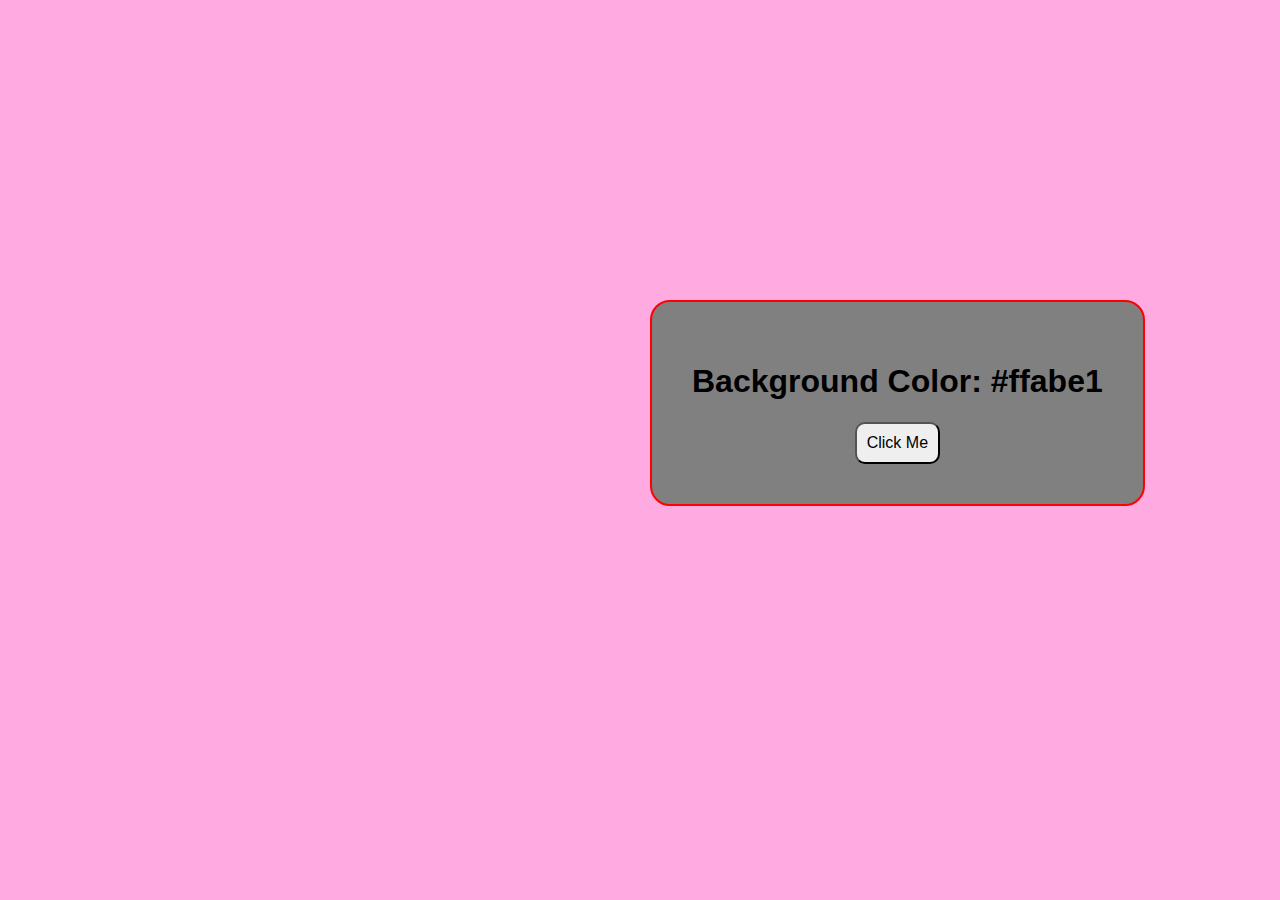
<file: Background Color changer/index.html>
<!DOCTYPE html>
<html lang="en">
<head>
    <meta charset="UTF-8">
    <meta name="viewport" content="width=device-width, initial-scale=1.0">
    <link rel="stylesheet" href="style.css">
    <title>Random Background Color</title>
</head>
<body>
    <div class="container">
        <h1>Background Color: <span id="color">#ffabe1</span></h1>
        <button class="btn btn-hero" id="btn">Click Me</button>
    </div>

    <script src="hex.js"></script>
</body>
</html>
</file>
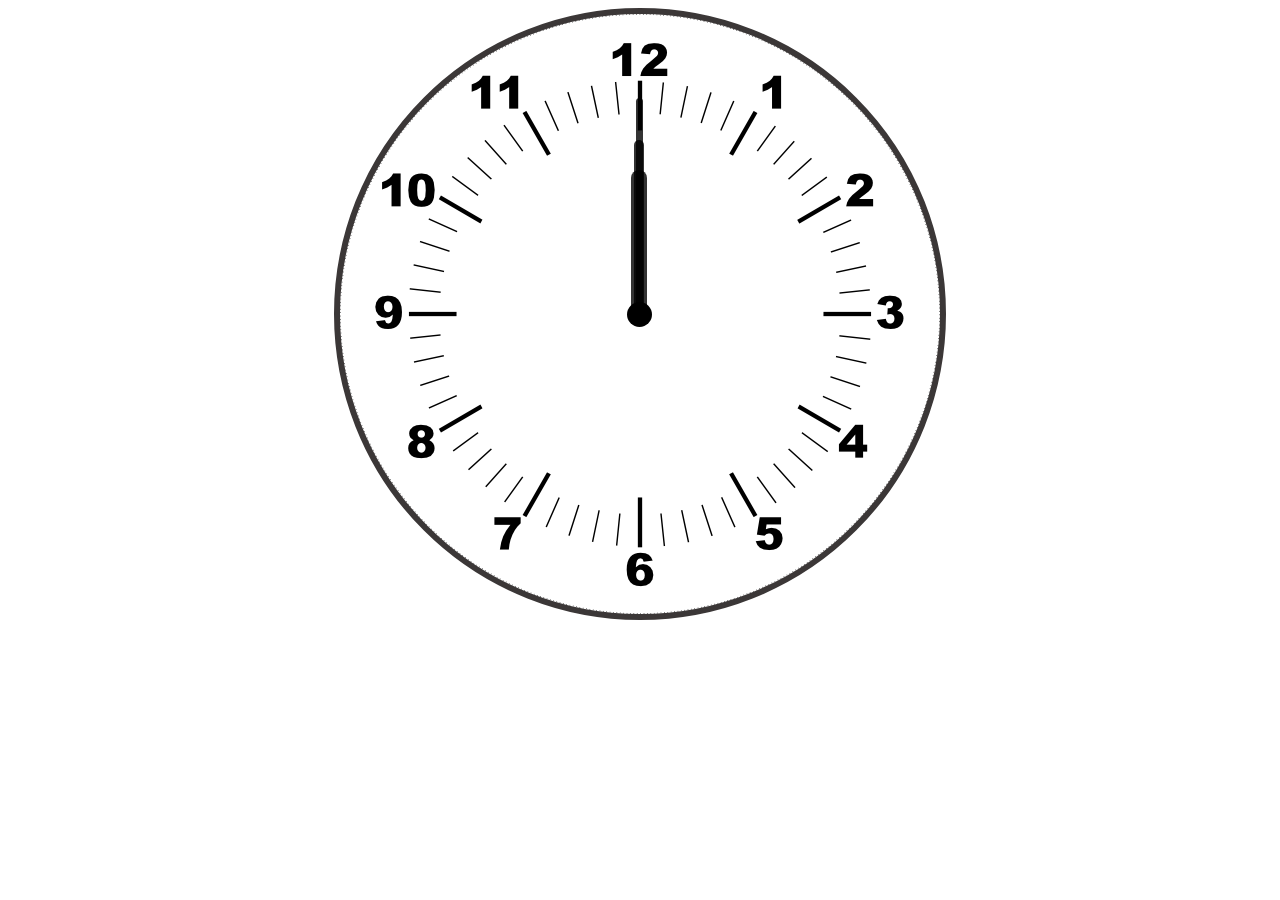
<file: Clock Project/index.html>
<!DOCTYPE html>
<html lang="en">
<head>
    <meta charset="UTF-8">
    <meta name="viewport" content="width=device-width, initial-scale=1.0">
    <link rel="stylesheet" href="style.css">
    <title>Clock</title>
</head>
<body>
    <div id="clock-container">
        <div id="hours"></div>
        <div id="minutes"></div>
        <div id="seconds"></div>
        <div id="box"></div>
    </div>
    <script src="app.js"></script>
</body>
</html>
</file>
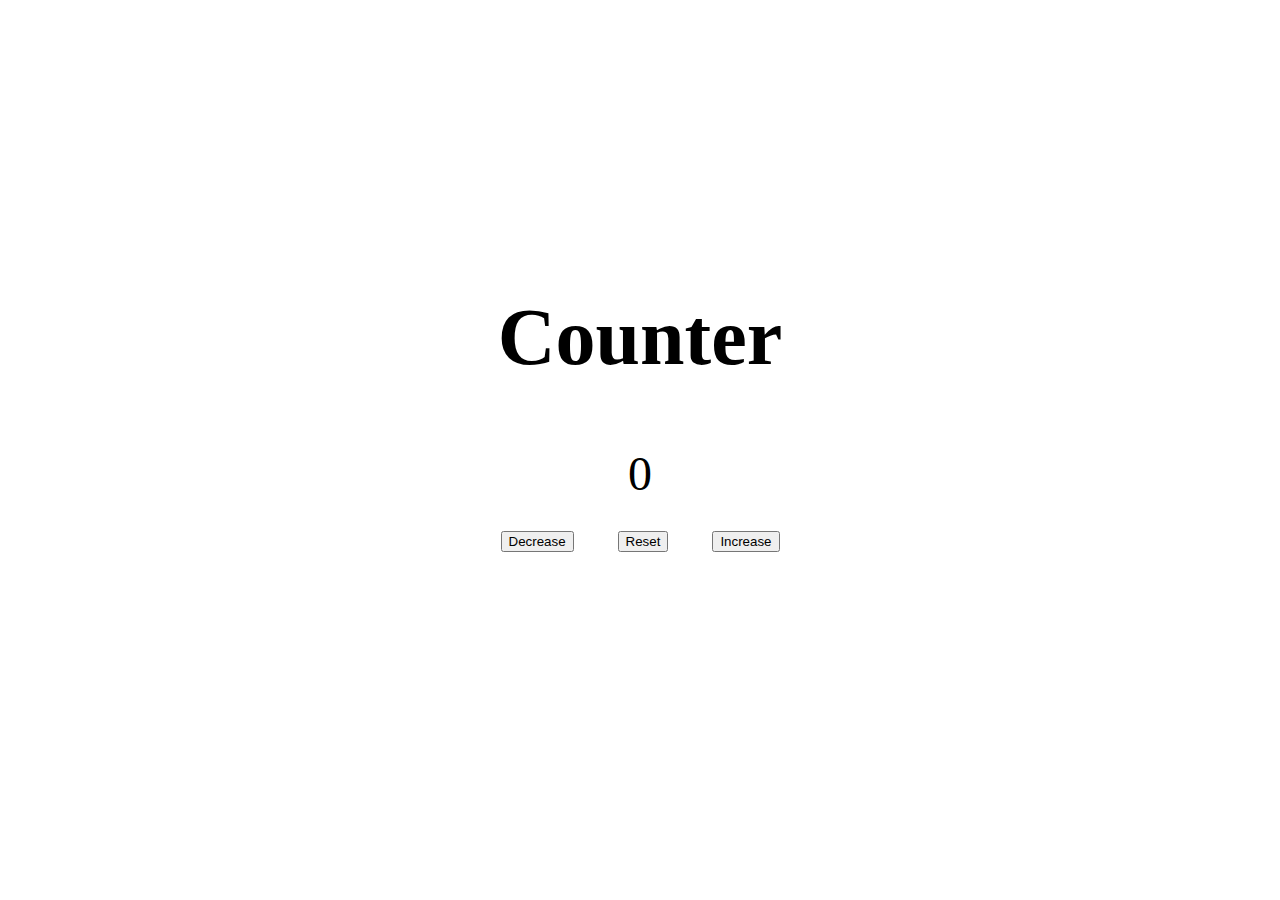
<file: Counter Website/index.html>
<!doctype html>
<html lang="en">
  <head>
    <!-- Required meta tags -->
    <meta charset="utf-8">
    <meta name="viewport" content="width=device-width, initial-scale=1">

    <!-- Bootstrap CSS -->
    <link href="https://cdn.jsdelivr.net/npm/bootstrap@5.0.0-beta1/dist/css/bootstrap.min.css" rel="stylesheet" integrity="sha384-giJF6kkoqNQ00vy+HMDP7azOuL0xtbfIcaT9wjKHr8RbDVddVHyTfAAsrekwKmP1" crossorigin="anonymous">
    <link rel="stylesheet" href="style.css">
    <title>Counter website</title>
  </head>
  <body>
    <div class="container">
        <h1 class="h1">Counter</h1>
        <span id="value">0</span>
        <div class="button-container">
          <button type="button" class="btn btn-outline-secondary decrease">Decrease</button>
          <button type="button" class="btn btn-outline-secondary reset">Reset</button>
          <button type="button" class="btn btn-outline-secondary increase">Increase</button>
        </div>
    </div>

   
    <script src="https://cdn.jsdelivr.net/npm/bootstrap@5.0.0-beta1/dist/js/bootstrap.bundle.min.js" integrity="sha384-ygbV9kiqUc6oa4msXn9868pTtWMgiQaeYH7/t7LECLbyPA2x65Kgf80OJFdroafW" crossorigin="anonymous"></script>
    <script src="app.js"></script>
  </body>
</html>
</file>
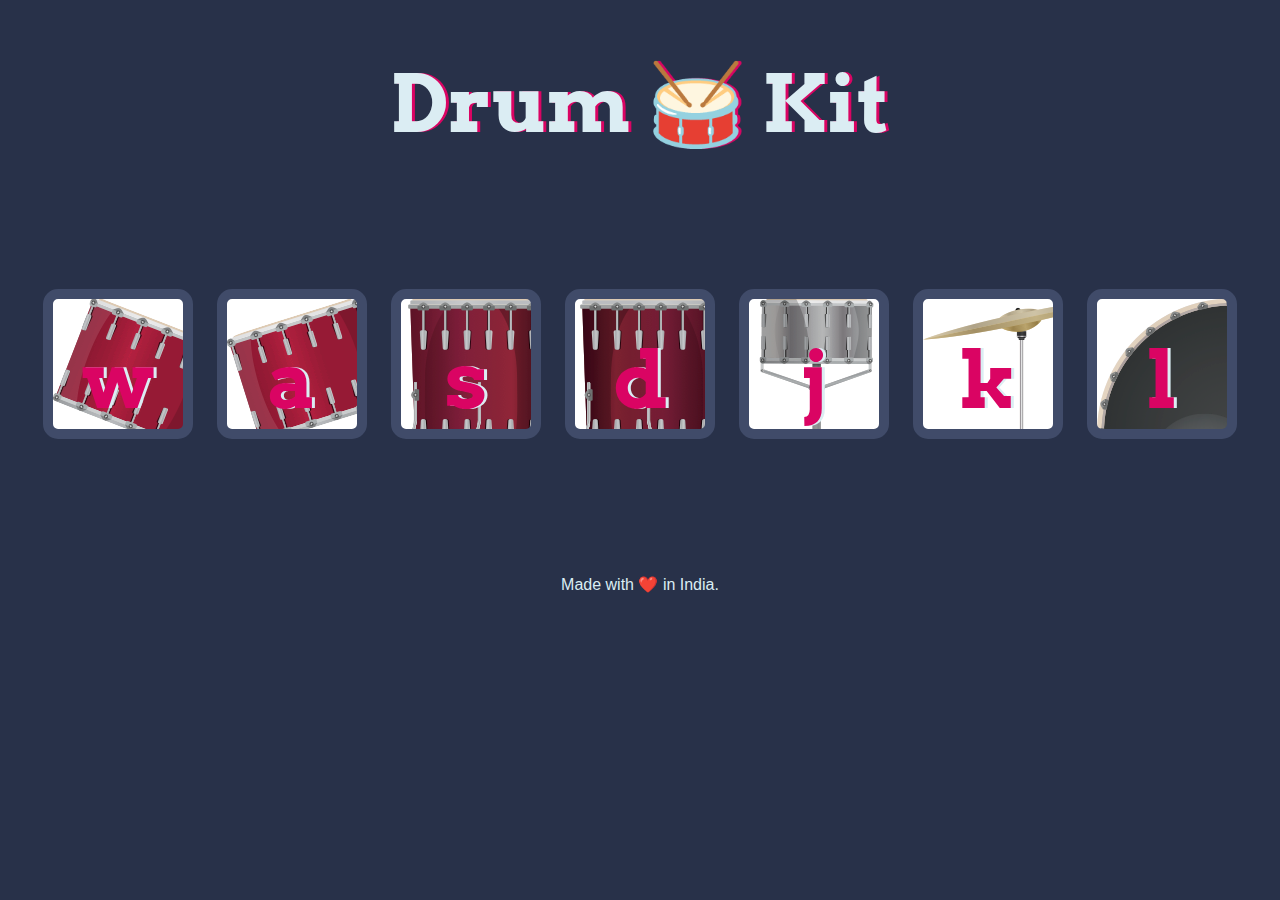
<file: Drum Kit Challenge/index.html>
<!DOCTYPE html>
<html lang="en" dir="ltr">

<head>
  <meta charset="utf-8">
  <title>Drum Kit</title>
  <link rel="stylesheet" href="styles.css">
  <link href="https://fonts.googleapis.com/css?family=Arvo" rel="stylesheet">
</head>

<body>

  <h1 id="title">Drum 🥁 Kit</h1>
  <div class="set">
    <button class="w drum">w</button>
    <button class="a drum">a</button>
    <button class="s drum">s</button>
    <button class="d drum">d</button>
    <button class="j drum">j</button>
    <button class="k drum">k</button>
    <button class="l drum">l</button>
  </div>


  <footer>
    Made with ❤️ in India.
  </footer>
<script src="index.js"></script>
</body>

</html>
</file>
<file: Background Color changer/style.css>
body{
    background-color: #ffabe1;
    padding: 0px;
    margin: 0px;

}

.container{
    display: flex;
    flex-direction: column;
    justify-content: center;
    align-items: center;
    position: absolute;
    top: 300px;
    left: 650px;
    border: 2px solid red;
    padding: 40px;
    border-radius: 20px;
    background-color: grey;
    color: black;
    font-family: 'Gill Sans', 'Gill Sans MT', Calibri, 'Trebuchet MS', sans-serif;
}
.btn-hero{
    padding: 10px;
    font-size: 1rem;
    border-radius: 10px;
    cursor: pointer;
}
.btn-hero:hover{
    color:blanchedalmond;
    background-color: black;
    box-shadow: 2px;
    
}
</file>
<file: Clock Project/style.css>
body{
    /* background-color: black; */
    z-index: -1;
    
}
#clock-container{
    position: relative;
    border: 6px solid rgb(59, 55, 55);
    width: 600px;
    height: 600px ;
    background: url(clock.png) no-repeat;
    background-size: 100% ;
    margin: auto;
    border-radius: 100%;
    
}


#hours, #minutes, #seconds {
    position: absolute;
    background: black;
    border-radius: 10px;
    transform-origin: bottom;
}

#hours{
    width: 2.6%;
    height: 24%;
    background: black;
    top: 26%;
    left: 48.5%;
    opacity: 0.8;
    /* display: none; */
}
#minutes{
    width: 1.6%;
    height: 29%;
    background: black;
    top: 21%;
    left: 49.07%;
    opacity: 0.8;
    /* display: none; */
}
#seconds{
    width: 1.1%;
    height: 36%;
    background: black;
    top: 14%;
    left: 49.4%;
    opacity: 0.8;
}
#box{
    position: absolute;
    top: 48%;
    left: 47.8%;
    width: 25px;
    height: 25px;
    background: black;
    border-radius: 100%;
}
</file>
<file: Counter Website/style.css>
body{
    margin: 0;
    padding: 0;

}

.container{
    display: flex;
    flex-direction: column;
    align-items: center;
    justify-content: center;
    height: 90vh;
}
.h1{
    font-size: 5rem;
}
#value{
    font-size: 3rem;
    margin: 10px;
}
.btn{
    margin: 20px;
}
</file>
<file: Drum Kit Challenge/styles.css>
body {
  text-align: center;
  background-color: #283149;
}

h1 {
  font-size: 5rem;
  color: #DBEDF3;
  font-family: "Arvo", cursive;
  text-shadow: 3px 0 #DA0463;

}

footer {
  color: #DBEDF3;
  font-family: sans-serif;
}

.w {
  background: url(images/tom1.png);
}

.a {
  background: url(images/tom2.png);
}

.s {
  background: url(images/tom3.png);
}

.d {
  background: url(images/tom4.png);
}

.j {
  background: url(images/snare.png);
}

.k {
  background: url(images/crash.png);
}

.l {
  background: url(images/kick.png);
}

.set {
  margin: 10% auto;
}

.game-over {
  background-color: red;
  opacity: 0.8;
}

.pressed {
  box-shadow: 0 3px 4px 0 #DBEDF3;
  opacity: 0.5;
}

.red {
  color: red;
}

.drum {
  outline: none;
  border: 10px solid #404B69;
  font-size: 5rem;
  font-family: 'Arvo', cursive;
  line-height: 2;
  font-weight: 900;
  color: #DA0463;
  text-shadow: 3px 0 #DBEDF3;
  border-radius: 15px;
  display: inline-block;
  width: 150px;
  height: 150px;
  text-align: center;
  margin: 10px;
  background-color: white;
}
</file>
